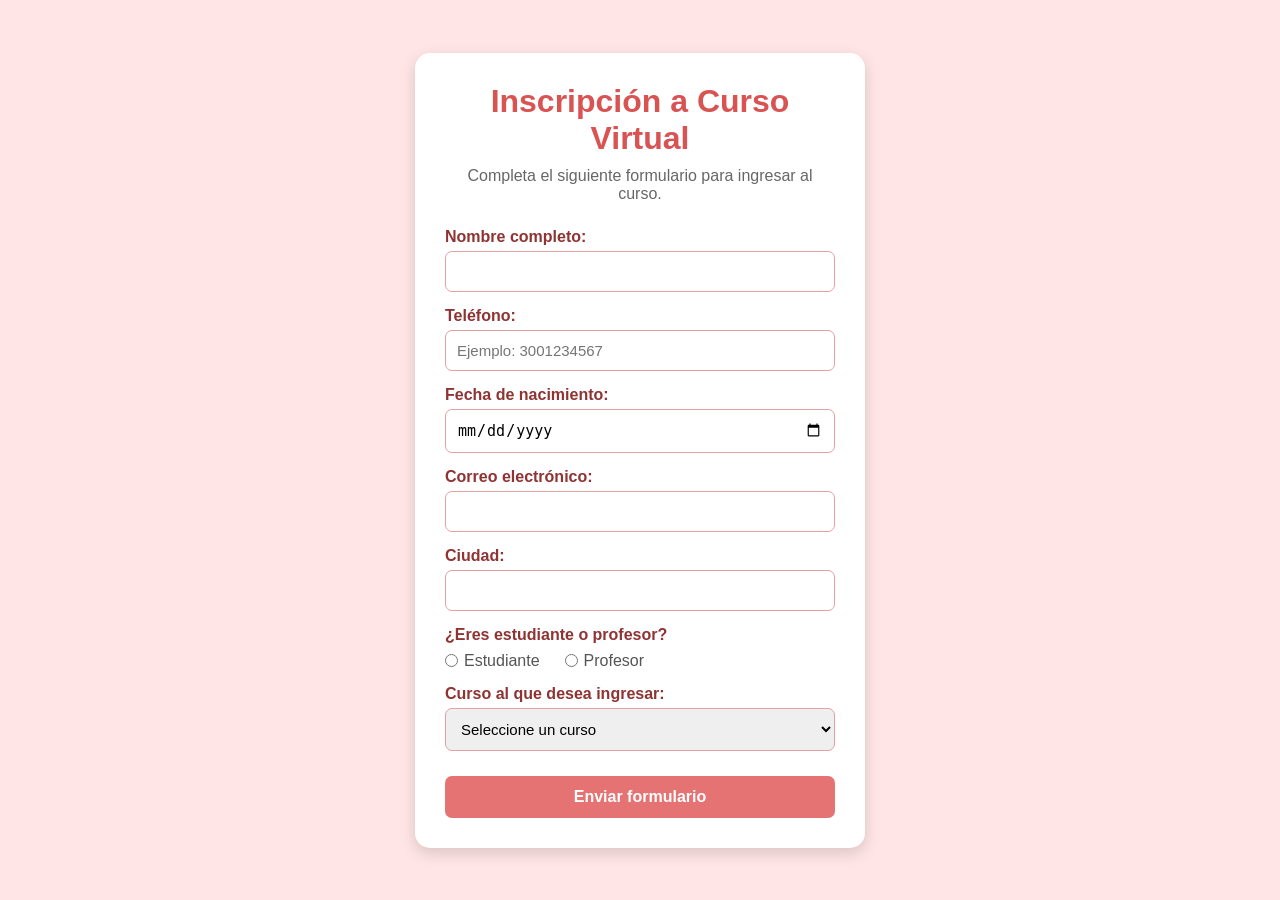
<file: index.html>
<!DOCTYPE html>
<html lang="es">

<head>
    <meta charset="UTF-8">
    <meta name="viewport" content="width=device-width, initial-scale=1.0">

    <title>Inscripción a Curso Virtual</title>

    <link rel="stylesheet" href="estilos.css">
</head>

<body>

    <div class="formulario">

        <h1>Inscripción a Curso Virtual</h1>

        <p>Completa el siguiente formulario para ingresar al curso.</p>

        <form id="formularioCurso">

            <label for="nombre">Nombre completo:</label>
            <input
                type="text"
                id="nombre"
                required
            >

            <label for="telefono">Teléfono:</label>
            <input
                type="tel"
                id="telefono"
                maxlength="10"
                pattern="[0-9]{10}"
                placeholder="Ejemplo: 3001234567"
                required
            >

            <label for="fechaNacimiento">Fecha de nacimiento:</label>
            <input
                type="date"
                id="fechaNacimiento"
                required
            >

            <label for="correo">Correo electrónico:</label>
            <input
                type="email"
                id="correo"
                required
            >

            <label for="ciudad">Ciudad:</label>
            <input
                type="text"
                id="ciudad"
                required
            >

            <label>¿Eres estudiante o profesor?</label>

            <div class="opciones">
                <label class="opcion">
                    <input
                        type="radio"
                        name="tipoUsuario"
                        value="Estudiante"
                        required
                    >
                    Estudiante
                </label>

                <label class="opcion">
                    <input
                        type="radio"
                        name="tipoUsuario"
                        value="Profesor"
                    >
                    Profesor
                </label>
            </div>

            <label for="curso">Curso al que desea ingresar:</label>

            <select id="curso" required>
                <option value="">Seleccione un curso</option>
                <option value="Inglés">Inglés</option>
                <option value="Matemáticas">Matemáticas</option>
            </select>

            <button type="submit">Enviar formulario</button>

        </form>

    </div>


    <script>

        // Limpiar el formulario al cargar o regresar a la página

        window.addEventListener("pageshow", function () {
            document.getElementById("formularioCurso").reset();
        });


        // Configurar la fecha máxima para mayores de edad

        const fechaNacimiento =
            document.getElementById("fechaNacimiento");

        const hoy = new Date();

        const fechaMaxima = new Date(
            hoy.getFullYear() - 18,
            hoy.getMonth(),
            hoy.getDate()
        );

        fechaNacimiento.max =
            fechaMaxima.toISOString().split("T")[0];


        // Validar formulario

        document
            .getElementById("formularioCurso")
            .addEventListener("submit", function(event) {

                event.preventDefault();

                const nombre =
                    document.getElementById("nombre").value;

                const telefono =
                    document.getElementById("telefono").value;

                const fecha =
                    document.getElementById("fechaNacimiento").value;

                const correo =
                    document.getElementById("correo").value;

                const ciudad =
                    document.getElementById("ciudad").value;

                const curso =
                    document.getElementById("curso").value;


                // Obtener si es estudiante o profesor

                const tipoUsuario =
                    document.querySelector(
                        'input[name="tipoUsuario"]:checked'
                    ).value;


                // Validar teléfono

                if (!/^\d{10}$/.test(telefono)) {

                    alert(
                        "El teléfono debe tener exactamente 10 dígitos."
                    );

                    return;
                }


                // Calcular edad

                const nacimiento = new Date(fecha);

                let edad =
                    hoy.getFullYear() -
                    nacimiento.getFullYear();

                const diferenciaMes =
                    hoy.getMonth() -
                    nacimiento.getMonth();

                if (
                    diferenciaMes < 0 ||
                    (
                        diferenciaMes === 0 &&
                        hoy.getDate() < nacimiento.getDate()
                    )
                ) {
                    edad--;
                }


                // Validar mayoría de edad

                if (edad < 18) {

                    alert(
                        "Debes ser mayor de edad para ingresar al curso."
                    );

                    return;
                }


                // Guardar el nombre

                localStorage.setItem(
                    "nombreUsuario",
                    nombre
                );


                // Ir a la página de bienvenida

                window.location.href = "bienvenido.html";

            });

    </script>

</body>

</html>
</file>
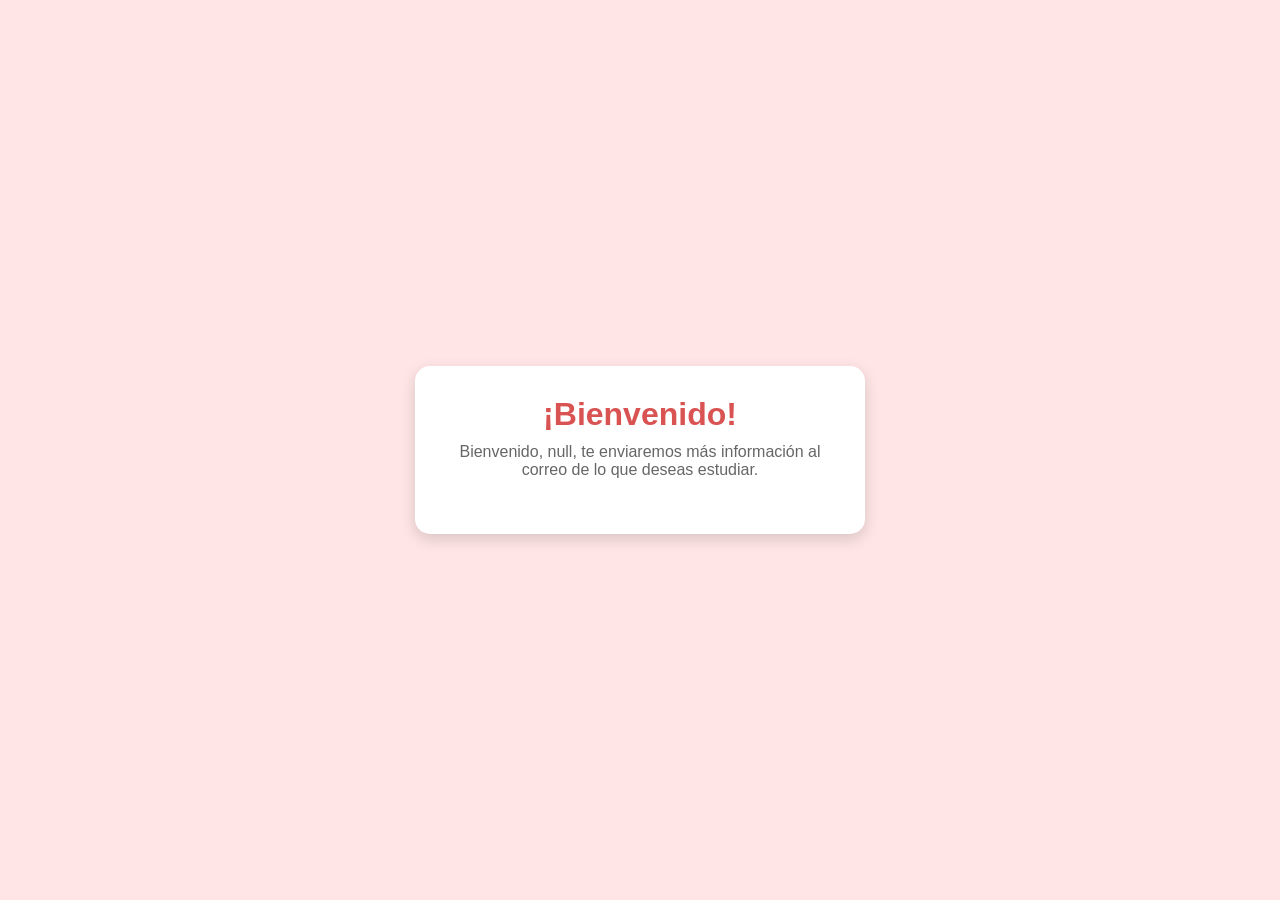
<file: bienvenido.html>
<!DOCTYPE html>
<html lang="es">

<head>
    <meta charset="UTF-8">
    <meta name="viewport" content="width=device-width, initial-scale=1.0">

    <title>Bienvenido</title>

    <link rel="stylesheet" href="estilos.css">
</head>

<body>

    <div class="formulario">

        <h1>¡Bienvenido!</h1>

        <p id="mensaje"></p>

    </div>


    <script>

        const nombre = localStorage.getItem("nombreUsuario");

        document.getElementById("mensaje").textContent =
            "Bienvenido, " + nombre +
            ", te enviaremos más información al correo de lo que deseas estudiar.";

    </script>

</body>

</html>
</file>
<file: estilos.css>
* {
    box-sizing: border-box;
    margin: 0;
    padding: 0;
}

body {
    font-family: Arial, sans-serif;
    background-color: #ffe5e5;
    min-height: 100vh;

    display: flex;
    justify-content: center;
    align-items: center;
}

.formulario {
    background-color: white;
    width: 450px;
    padding: 30px;
    border-radius: 15px;

    box-shadow: 0 5px 15px rgba(0, 0, 0, 0.15);
}

h1 {
    text-align: center;
    color: #d95353;
    margin-bottom: 10px;
}

p {
    text-align: center;
    color: #666;
    margin-bottom: 25px;
}

label {
    display: block;
    margin-top: 15px;
    margin-bottom: 5px;
    color: #8f3333;
    font-weight: bold;
}

input,
select {
    width: 100%;
    padding: 11px;
    border: 1px solid #e6a0a0;
    border-radius: 7px;
    font-size: 15px;
    outline: none;
}

input:focus,
select:focus {
    border-color: #d95353;
    box-shadow: 0 0 5px rgba(217, 83, 83, 0.3);
}


/* Opciones Estudiante / Profesor */

.opciones {
    display: flex;
    gap: 25px;
    margin-top: 8px;
}

.opcion {
    display: flex;
    align-items: center;
    gap: 6px;
    margin: 0;
    color: #555;
    font-weight: normal;
    cursor: pointer;
}

.opcion input {
    width: auto;
    cursor: pointer;
}


button {
    width: 100%;
    margin-top: 25px;
    padding: 12px;

    border: none;
    border-radius: 7px;

    background-color: #e57373;
    color: white;

    font-size: 16px;
    font-weight: bold;

    cursor: pointer;
}

button:hover {
    background-color: #d95353;
}
</file>
